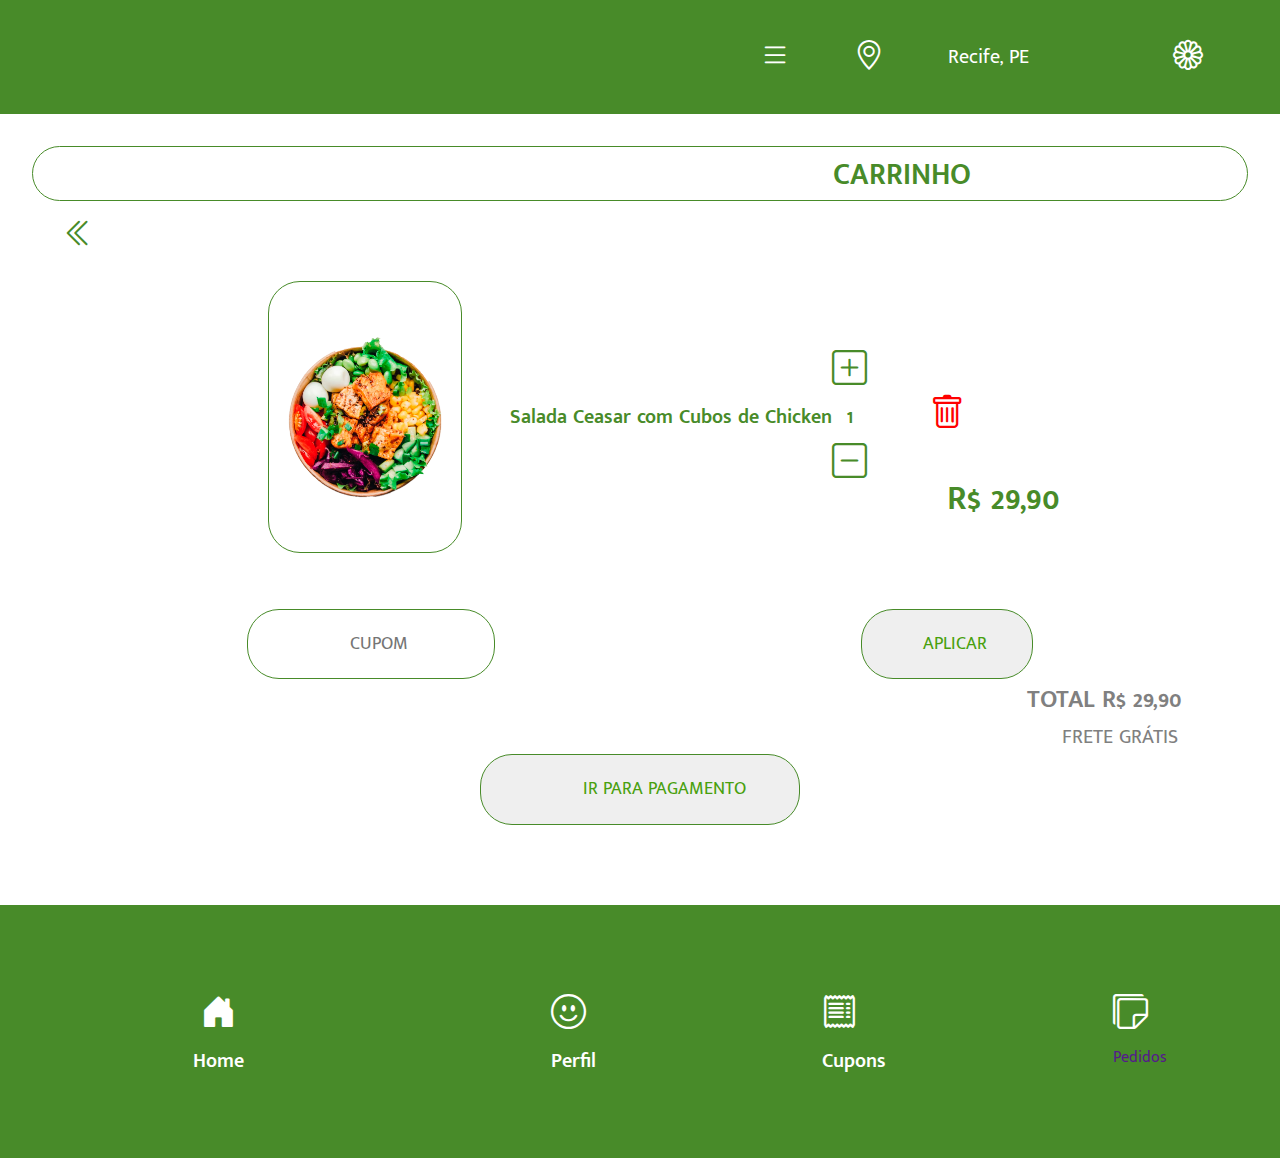
<file: TELAS-DELIVERY/carrinho.html>
<!DOCTYPE html>
<html lang="pt-BR">

<head>
    <title>Carrinho</title>
    <meta charset="UTF-8">
    <meta name="viewport" content="width=device-width, initial-scale=1">
    <link rel="stylesheet" href="https://cdn.jsdelivr.net/npm/bootstrap-icons@1.10.5/font/bootstrap-icons.css">
    <link href="../TELAS-DELIVERY/css/styles-padrao-carrinho.css" rel="stylesheet">
</head>

<body>
    <header class="cabecalho">
        <nav class="barra">
            <ul class="barra-menu">

                <li id="lista"><i class="bi bi-list"></i></li>
                <li id="image-localizacao"><i class="bi bi-geo-alt"></i></li>
                <li>

                    <p class="local">Recife, PE</p>
                </li>
                <li id="logo"><i class="bi bi-flower1"></i></li>
            </ul>
        </nav>
    </header>

    <section id="produtos-carrinho">
        <i class="bi bi-chevron-double-left"></i>
        <p class="nome-carrinho">CARRINHO</p>
        <i class="bi bi-cart-x"></i>


    </section>

    <section id="cards-produtos">
        <div class="card-produto">
            <img src="imagens/food-01.png" alt="Imagem do produto">

        </div>

        <div id="nome-produto">
            <p>Salada Ceasar com Cubos de Chicken</p>
            <div>
                <i class="bi bi-plus-square"></i>
                <p>1</p>
                <i class="bi bi-dash-square"></i>
            </div>
            <div class="lixo-valor">
                <i class="bi bi-trash"></i>
                <p class="valor-unitario"> R$ 29,90</p>
            </div>

        </div>
    </section>




    <section id="desconto">
        <input type="input-text" placeholder="CUPOM" class="input-cupom">
        <button class="botao-aplicar">APLICAR</button>
    </section>

    <section id="total-pagamento">
        <div>
            <p id="titulo-total"> TOTAL R$ 29,90 </p>
            <p id="titulo-frete"> FRETE GRÁTIS </p>
        </div>

        <button id="pagamento"> IR PARA PAGAMENTO </button>
    </section>



    <footer id="footer" class="footer">
        <section>
            <ul class="footer-card">
                <li class="footer-item">
                    <a href="home.html"><i class="bi bi-house-door-fill"></i>
                        <p class="footer-nome-item">Home</p>
                    </a>
                </li>
                <li>
                    <a href="login.html"><i class="bi bi-emoji-smile"></i>
                        <p class="footer-nome-perfil">Perfil</p>
                    </a>
                </li>
                <li>
                    <a href=""><i class="bi bi-receipt"></i>
                        <p class="footer-nome-cupons">Cupons</p>
                    </a>
                </li>

                <li>
                    <a href=""><i class="bi bi-stickies"></i>
                        <p class="footer-pedidos">Pedidos</p>
                    </a>
                </li>
            </ul>
    </footer>
    <script src="../JS/script.carrinho.js"></script>


    </section>
    </main>
</body>

</html>
</file>
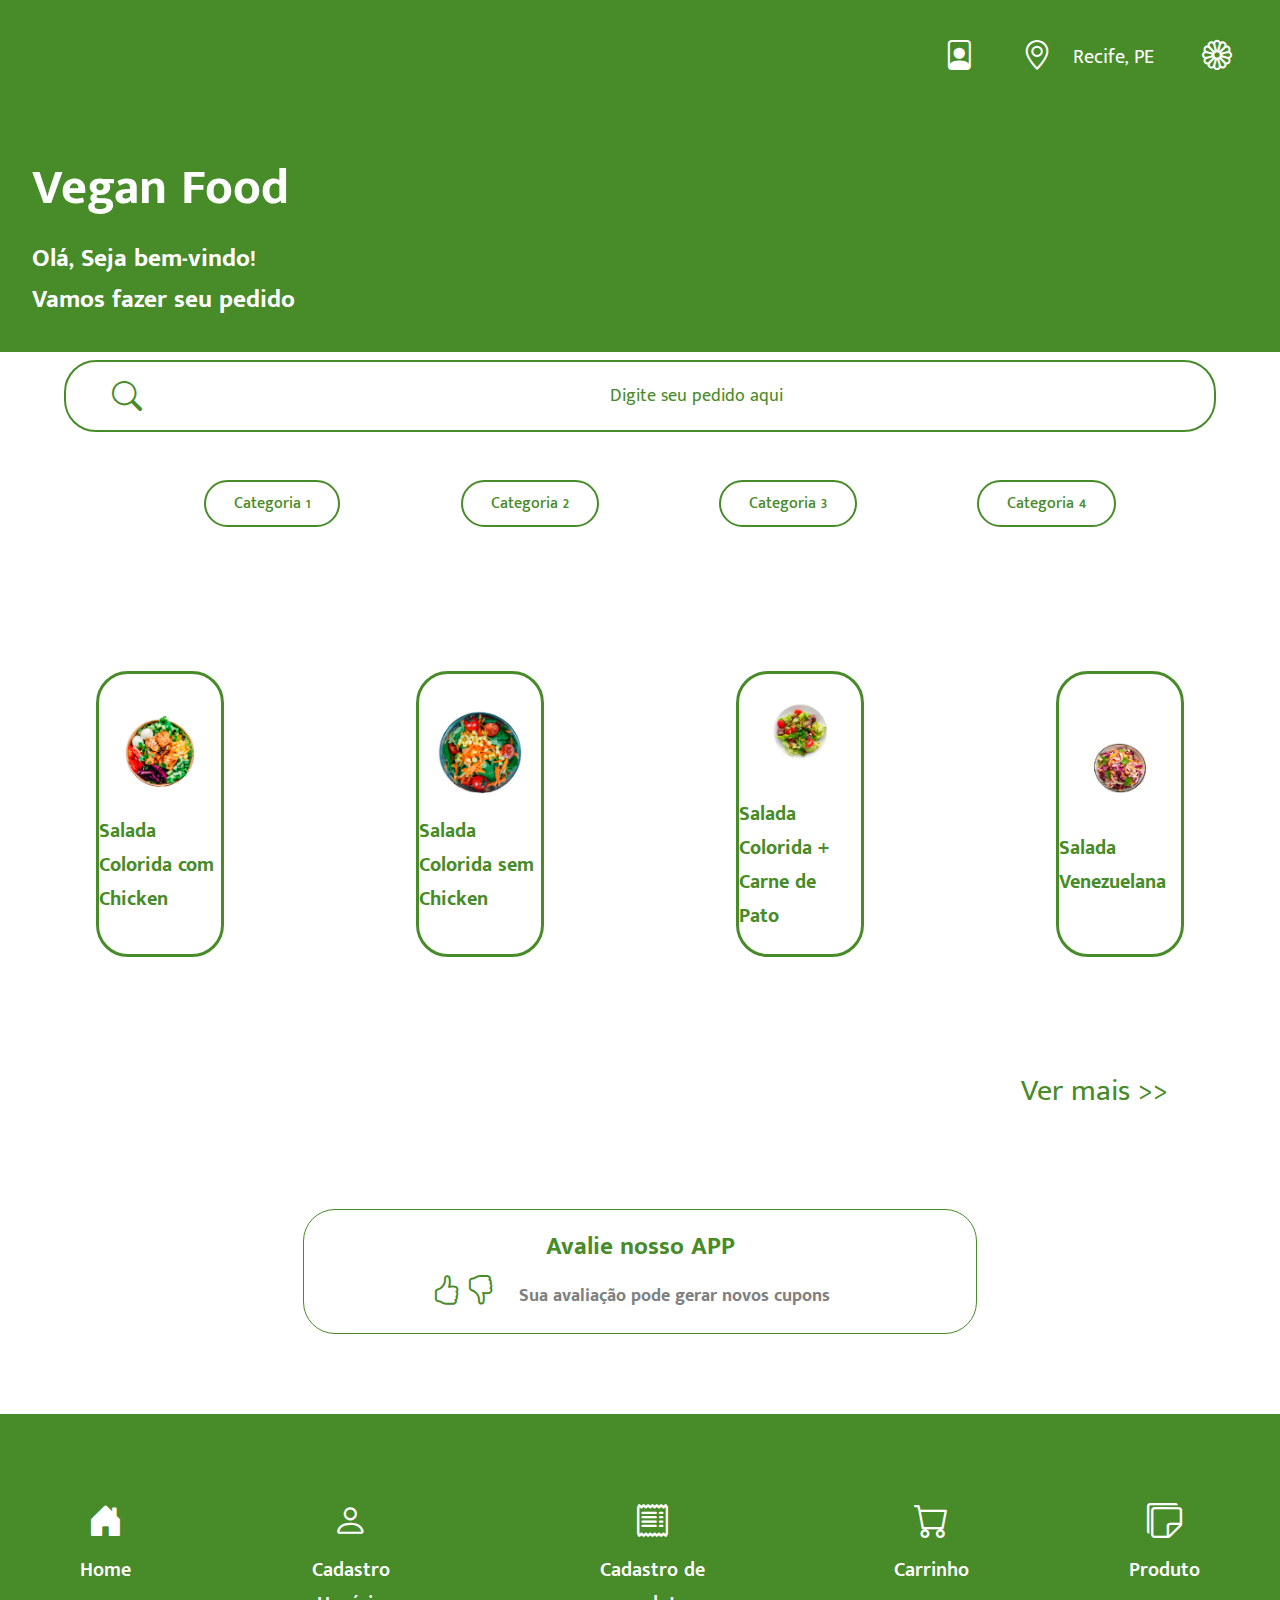
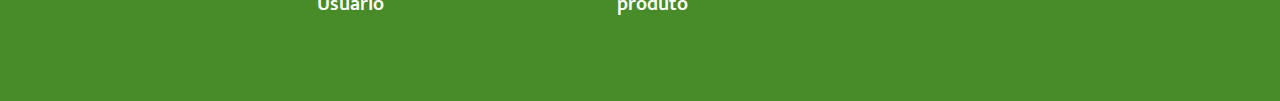
<file: TELAS-DELIVERY/home.html>
<!DOCTYPE html>
<html lang="pt-BR">

<head>
    <title>Vegan Food - Comidas Naturais</title>
    <meta charset="UTF-8">
    <meta name="viewport" content="width=device-width, initial-scale=1">
    <link rel="stylesheet" href="https://cdn.jsdelivr.net/npm/bootstrap-icons@1.10.5/font/bootstrap-icons.css">
    <link href="css/styles-padrao.css" rel="stylesheet">


</head>

<body>
    <header class="cabecalho">
        <nav class="barra">
            <ul class="barra-menu">
                <a href="login.html"><i class="bi bi-file-person"></i></i></li>
                </a>

                <li id="imagem-localizacao"><i class="bi bi-geo-alt"></i>
                    <p class="local"> Recife, PE</p>


                    <i class="logo"></i>
                    <i class="bi bi-flower1"></i>

            </ul>
        </nav>
    </header>

    <main>
        <section id="mensagens-inicio">
            <h1 id="nome-empresa"> Vegan Food</h1>
            <h2 class="mensagem">Olá, Seja bem-vindo!</h2>
            <h3 class="mensagem"> Vamos fazer seu pedido</h3>
        </section>

        <section id="input">
            <i class="bi bi-search"></i>
            <input id="input-text" type="text" placeholder="Digite seu pedido aqui">
        </section>

        <section id="categorias">
            <ul id="categoria-ul">
                <a href="" class="categoria-a">
                    <li class="categoria">Categoria 1</li>
                </a>
                <a href="" class="categoria-a">
                    <li class="categoria">Categoria 2</li>
                </a>
                <a href="" class="categoria-a">
                    <li class="categoria">Categoria 3</li>
                </a>
                <a href="" class="categoria-a">
                    <li class="categoria">Categoria 4</li>
                </a>
            </ul>
        </section>


        <section id="cards-produtos">
            <div class="card-produto">
                
                <img src="imagens/food-01.png" alt="Salada colorida com Chicken">
                <h3 class="nome-do-produto">Salada Colorida com Chicken</h1>
            </div>
            <div class="card-produto">
                <img src="imagens/food-02.png" alt="Salada colorida sem Chicken">
                <h3 class="nome-do-produto">Salada Colorida sem Chicken</h1>
            </div>
            <div class="card-produto">
                <img src="imagens/food-03.png" alt="Salada colorida com carne de pato">
                <h3 class="nome-do-produto">Salada Colorida + Carne de Pato</h1>
            </div>
            <div class="card-produto">
                <img src="imagens/food-04.png" alt="Salada Venezuelana">
                <h3 class="nome-do-produto">Salada Venezuelana</h1>
            </div>


        </section>

        <div id="ver-mais">
            <a href="">Ver mais >></a>
        </div>

        <section id="avaliacao">
            <p id="titulo-avaliacao">Avalie nosso APP</p>
            <i class="bi bi-hand-thumbs-up"></i>
            <i class="bi bi-hand-thumbs-down"></i>
            <span id="frase-avaliacao"> Sua avaliação pode gerar novos cupons</span>
        </section>

        <footer id="footer" class="footer">
            <ul class="footer-card">

                <a href="home.html">
                    <li class="footer-item">
                        <i class="bi-house-door-fill"></i>
                        <p class="footer-nome-item">Home</p>

                    </li>

                </a>

                <a href="cadastro.html">
                    <li class="footer-item">
                        <i class="bi bi-person"></i>
                        <p class="footer-nome-item">Cadastro Usuário</p>

                    </li>

                </a>

                <a href="cadastro_produto.html">
                    <li class="footer-item">
                        <i class="bi bi-receipt"></i>
                        <p class="footer-nome-item">Cadastro de produto</p>
                </a>
                </li>


                <a href="carrinho.html">
                    <li class="footer-item">
                        <i class="bi bi-cart"></i>
                        <p class="footer-nome-item">Carrinho</p>
                </a>

                </li>
                </a>
                <a href="produto.html">
                    <li class="footer-item">
                        <i class="bi bi-stickies"></i>
                        <p class="footer-nome-item">Produto</p>
                    </li>
                </a>
            </ul>
        </footer>
        </section>
    </main>
</body>

</html>
</file>
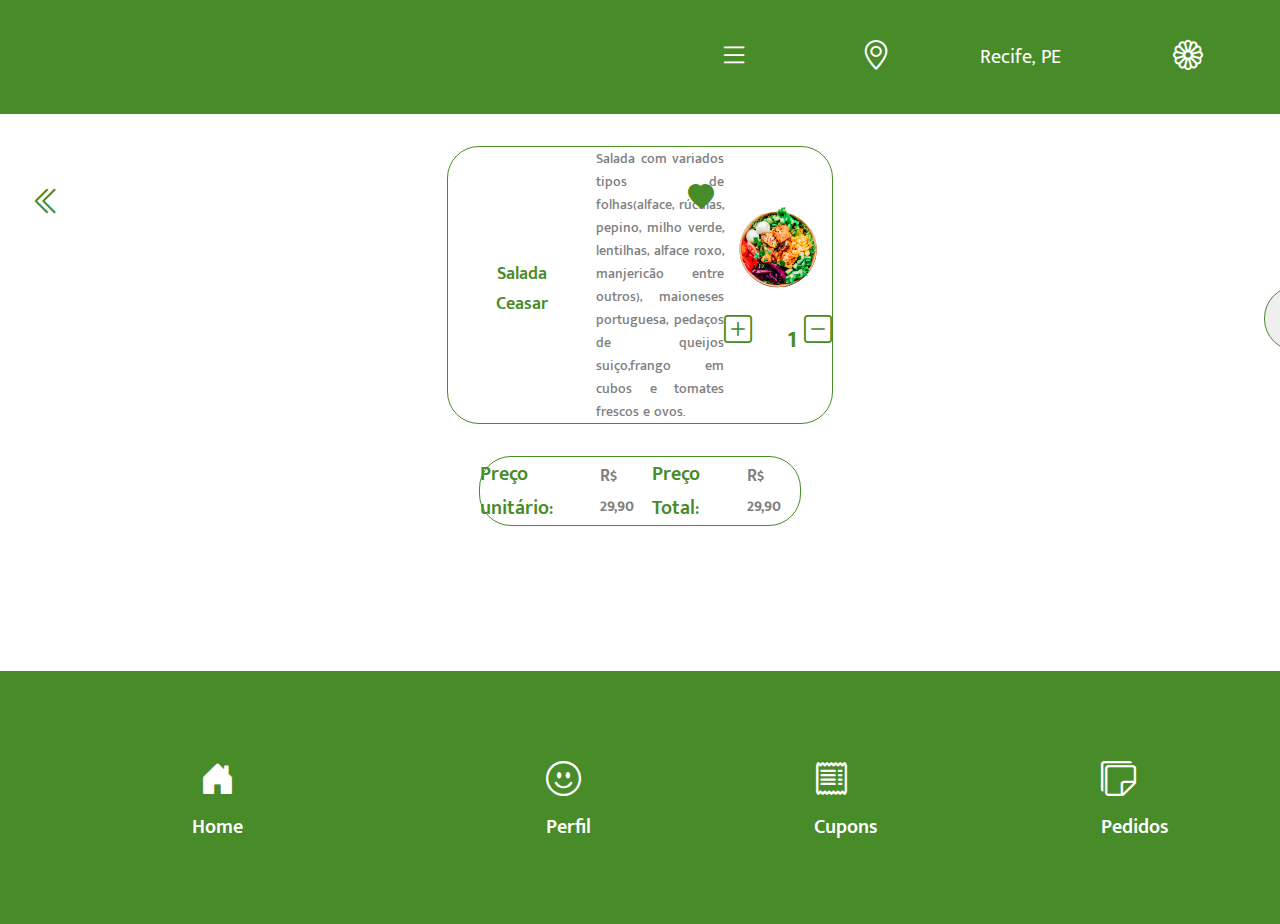
<file: TELAS-DELIVERY/produto.html>
<!DOCTYPE html>
<html lang="pt-BR">

<head>
    <title>Produto</title>
    <meta charset="UTF-8">
    <meta name="viewport" content="width=device-width, initial-scale=1">
    <link rel="stylesheet" href="https://cdn.jsdelivr.net/npm/bootstrap-icons@1.10.5/font/bootstrap-icons.css">
    <link href="css/styles-padrao-produto.css" rel="stylesheet">
</head>

<body>
    <header class="cabecalho">
        <nav class="barra">
            <ul class="barra-menu">
                <li><i class="bi bi-list"></i></li>
                <li ID="imagem-localizacao"><i class="bi bi-geo-alt"></i></li>
                <li>
                    <p class="local">Recife, PE</p>
                </li>
                <li><i class="bi bi-flower1"></i></li>
            </ul>
        </nav>
    </header>


   <i class="bi bi-chevron-double-left">


    </i>


    <i class="bi bi-heart-fill"></i>


    <section id="cards-produtos">
        <div class="card-produto">
            <h1 class="titulo-produto">Salada Ceasar</h1>
            <p class="titulo">Salada com variados tipos de folhas(alface, rúculas, pepino, milho verde, lentilhas,
                alface roxo, manjericão entre outros), maioneses portuguesa, pedaços de queijos suiço,frango em cubos e
                tomates frescos e ovos.</p>
            <div class="imagem-salada">
                <img src="imagens/food-01.png" alt="Salada Ceaser com pedaçõs de frango">
                <div class="icones">
                </div>
                <i class="bi bi-plus-square"></i>
                <p class="numero-produto">1</p>
                <i class="bi bi-dash-square"></i>
            </div>
    </section>

    <div class="quadro-preco">
        <p class="preco-unico">Preço unitário: </p>
        <p class="valor-unitario"> R$ 29,90</p>

        <p class="total">Preço Total:</p>
        <p class="valor-total">R$ 29,90</p>
    </div>
    <i class="bi bi-cart-plus"></i>
    <button class="carrinho">ADICIONAR AO CARRINHO</button>
    <div>


    </div>

    </div>
    </section>


    <footer id="footer" class="footer">
        <ul class="footer-card">
            <li class="footer-item">
                <a href="home.html"><i class="bi bi-house-door-fill"></i>
                    <p class="footer-nome-item">Home</p>
                </a>
            </li>
            <li>
                <a href="login.html"><i class="bi bi-emoji-smile"></i>
                    <p class="footer-nome-perfil">Perfil</p>
                </a>
            </li>
            <li>
                <a href=""><i class="bi bi-receipt"></i>
                    <p class="footer-nome-cupons">Cupons</p>
                </a>
            </li>

            <li>
                <a href="produto.html"><i class="bi bi-stickies"></i>
                    <p class="footer-nome-pedidos">Pedidos</p>
                </a>
            </li>
    </footer>

    <script src="../JS/script-produto.js"></script>
    </section>
    </main>
</body>


</html>
</file>
<file: TELAS-DELIVERY/css/styles-padrao-carrinho.css>
@import url('https://fonts.googleapis.com/css2?family=Mukta+Malar:wght@300&display=swap');

* {
    font-family: 'Mukta Malar', Arial, Helvetica, sans-serif;
    padding: 0;
    margin: 0;
}

body {
    min-height: 100vh;
    /*unidade vh(a altura do viewport), permitindo que o body defina o minimo de altura com base na altura total de viewport do usuário*/
}

:root {
    --background-clean: #488b29;
    --cor-da-empresa: white;
}



/* estilização do header - NAV */


.cabecalho {
    width: 100%;
    background-color: #488b29;
}

.menu {
    display: flex;
}

.barra .barra-menu {
    display: flex;
    align-items: center;
    justify-content: flex-end;

}

.barra-menu li {
    list-style: none;
    padding: 2rem;
    color: black;
}

.bi-geo-alt {
    font-size: 30px;
    color: var(--cor-da-empresa);
}

.nome-localizacao {
    font-size: 40px;
    padding-left: 0;
    padding-right: 5rem;
}



.bi-flower1 {
    justify-content: center;
    align-items: center;
    text-align: center;
    padding-right: 2.8rem;
    font-size: 30px;
    color: var(--cor-da-empresa);
}

.bi-list {
    font-size: 30px;
    color: var(--cor-da-empresa);
}

.local {
    align-items: center;
    justify-content: center;
    font-size: 20px;
    padding-left: 0;
    padding-right: 5rem;
    color: white;
}

section#produtos-carrinho {
    padding: 2rem;
    background-color: var(--cor-da-empresa);
}

/* Estilização da seção das mensagens */
.nome-carrinho {
    border: solid 1px var(--background-clean);
    border-radius: 2rem;
    display: flex;
    font-weight: 600;
    color: var(--background-clean);
    font-size: 30px;
    padding-top: .2rem;
    padding-left: 50rem;
    text-align: center;

}


/* Estilização da seção ícones do carrinho e volta */

.bi-chevron-double-left {
    color: var(--background-clean);
    font-size: 30px;
    padding-top: 4rem;
    padding-left: 2rem;
    position: absolute;


}


i.bi-cart-x {
    position: absolute;
    color: var(--background-clean);
    padding-top: .4rem;
    padding-left: 103rem;
    font-size: 30px;
}

/* Estilização da seção cards imagens */

section#cards-produtos {
    display: flex;
    align-content: center;
    justify-content: center;
}

.card-produto {
    display: flex;
    margin: 3rem;
    border-radius: 2rem;
    border: solid 1px var(--background-clean);
    justify-content: center;
    align-items: center;
    width: 15%;
    align-content: center;
}

.card-produto img {

    display: flex;
    width: 100%;
    margin: auto;
    justify-content: center;
    align-items: center;
}


/* Estilização texto/posição dos ícones */

div#nome-produto {
    display: flex;
    color: #488b29;
    font-size: 20px;
    align-items: center;
    font-weight: 600;
    text-align: center;

}

i.bi-plus-square {
    font-size: 35px;

}

i.bi-dash-square {
    font-size: 35px;



}

i.bi-trash {
    margin: auto;
    text-align: center;
    display: block;
    color: red;
    font-size: 35px;
    padding-top: 5rem;
    padding-right: 2rem;



}

.valor-unitario {
    margin: auto;
    text-align: center;
    display: block;
    padding-top: 1.5rem;
    padding-left: 5rem;
    font-size: 35px;
}

/* Estilização da seção cupom/pagamento*/

section#desconto {
    display: flex;
    padding-top: .5rem;
    width: 90%;
    margin: auto;
    align-items: center;

}

.input-cupom {
    display: block;
    margin: auto;
    font-size: 18px;
    border: solid 1px var(--background-clean);
    border-radius: 2rem;
    width: 20%;
    left: 30rem;
    padding: 1.2rem 0 1.2rem;
    padding-left: 1rem;
    text-align: center;
    color: rgb(72, 160, 13)
}

.botao-aplicar {
    margin: auto;
    font-size: 18px;
    border: solid 1px var(--background-clean);
    border-radius: 2rem;
    width: 15%;
    padding: 1.2rem 0 1.2rem;
    padding-left: 1rem;
    text-align: center;
    color: rgb(72, 160, 13)
}

/* Estilização da seção desconto/pagamento*/

#titulo-total {
    display: block;
    font-weight: 600;
    font-size: 25px;
    color: grey;
    text-align: center;
    padding-left: 58rem;
    margin: auto;
}

#titulo-frete {
    display: block;
    font-weight: 400;
    font-size: 20px;
    color: grey;
    text-align: center;
    padding-left: 60rem;
    margin: auto;
}

#pagamento {
    display: block;
    margin: auto;
    font-size: 18px;
    border: solid 1px var(--background-clean);
    border-radius: 2rem;
    width: 25%;
    padding: 1.2rem 0 1.2rem;
    padding-left: 3rem;
    text-align: center;
    color: rgb(72, 160, 13)
}

/*Estilização FOOTER */

.footer {
    background-color: var(--background-clean);
    margin-top: 5rem;
}


.footer-card {
    display: flex;
    justify-content: space-around;
    align-items: baseline;
}

.footer-card a {
    text-decoration: none;
    text-align: center;

}

.footer-card li {
    list-style: none;
}

.footer-item {
    margin: 5rem;
    text-align: center;

}

i.bi-house-door-fill {
    font-size: 35px;
    color: var(--cor-da-empresa);

}

.footer-nome-item {
    font-size: 20px;
    font-weight: 600;
    color: var(--cor-da-empresa)
}

i.bi-emoji-smile {
    font-size: 35px;
    color: var(--cor-da-empresa);

}

.footer-nome-perfil {
    font-size: 20px;
    font-weight: 600;
    color: var(--cor-da-empresa)
}

i.bi-receipt {
    margin: auto;
    text-align: center;
    font-size: 35px;
    color: var(--cor-da-empresa);

}

.footer-nome-cupons {
    font-size: 20px;
    font-weight: 600;
    color: var(--cor-da-empresa);
    margin: auto;
    text-align: center;

}

i.bi-stickies {
    margin: auto;
    text-align: center;
    font-size: 35px;
    color: var(--cor-da-empresa);

}

.footer-nome-pedidos {
    font-size: 20px;
    font-weight: 600;
    color: var(--cor-da-empresa);
    margin: auto;
    text-align: center;

}
</file>
<file: TELAS-DELIVERY/css/styles-padrao.css>
@import url('https://fonts.googleapis.com/css2?family=Mukta+Malar:wght@300&display=swap');

* {
    font-family: 'Mukta Malar', Arial, Helvetica, sans-serif;
    padding: 0;
    margin: 0;
}

body {
    min-height: 100vh;
    /*unidade vh(a altura do viewport), permitindo que o body defina o minimo de altura com base na altura total de viewport do usuário*/
}

:root {
    --background-clean: #488b29;
    --cor-da-empresa: white;
}

/* estilização do header - NAV */

.cabecalho {
    width: 100%;
    background-color: #488b29;
}

.menu {
    display: flex;
}

.barra .barra-menu {
    display: flex;
    align-items: center;
    justify-content: flex-end;

}

.barra-menu li {
    list-style: none;
    padding: 2rem;
    color: black;
}

.bi-file-person {
    font-size: 30px;
    color: var(--cor-da-empresa);

}

ul li#imagem-localizacao {
    align-items: center;
    justify-content: center;
    display: flex;
    padding-right: 0;
    padding-left: 3rem;
    margin-right: .2rem;
}

.bi-geo-alt {
    font-size: 30px;
    color: var(--cor-da-empresa);

    .nome-localizacao {
        font-size: 40px;
        padding-left: 0;
        padding-right: 5rem;
    }

}

.bi-flower1 {
    justify-content: center;
    align-items: center;
    text-align: center;
    padding-right: 2.8rem;
    font-size: 30px;
    color: var(--cor-da-empresa);
}

.local {
    font-size: 20px;
    padding-left: 1.3rem;
    padding-right: 3rem;
    color: white;
}


/* Estilização da seção das mensagens */

section#mensagens-inicio {
    padding: 2rem;
    background-color: var(--background-clean);




}

#nome-empresa {
    font-style: bold;
    font-size: 50px;
    color: var(--cor-da-empresa);
    margin-bottom: .5rem;

}

.mensagem {
    color: var(--cor-da-empresa);
    font-size: 25px;

}

/* Estilização da seção INPUT */


section#input {
    display: flex;
    padding-top: .5rem;
    width: 90%;
    margin: auto;
    align-items: center;
}

i.bi-search {
    position: absolute;
    color: var(--background-clean);
    padding-top: .2rem;
    padding-left: 3rem;
    font-size: 30px;

}

#input-text[type=text] {
    width: 90%;
    margin: auto;
    font-size: 18px;
    border: solid 2px var(--background-clean);
    border-radius: 2rem;
    width: 100%;
    padding: 1.2rem 0 1.2rem;
    padding-left: 7rem;
    text-align: center;
    color: grey
}

/* Estilização da seção CATEGORIA */

section#categorias {
    display: flex;
    justify-content: space-around;

}

#categoria-ul {
    display: flex;
    justify-content: center;



}

.categoria-a {
    margin: 3rem 5rem;
    text-decoration: none;
    justify-content: center;

}

li.categoria {
    margin: auto;


}

.categoria {
    color: var(--background-clean);
    list-style: none;
    border: solid 2px var(--background-clean);
    border-radius: 2rem;
    width: 120%;
    padding: .5rem;
    font-weight: 500;
    text-align: center;
    color: var(--background-clean);
    transition: transform 0.08s ease-in-out;
    transition: box-shadow 0.1s ease-in-out;
}

.categoria:hover {
    background-color: #f3efef;

    transform: scale(1.1);


}

*/ input:focus {
    outline: 0;
}

::-webkit-input-placeholder {
    color: #488b29;
}


/* Estilização da seção PRODUTOS */

section#cards-produtos {
    display: flex;
}

.card-produto {
    display: block;
    margin: 6rem;
    border-radius: 2rem;
    border: solid 3px var(--background-clean);
    justify-content: center;
    align-items: center;
    width: 25%;
    align-content: center;
}


.card-produto img {
    display: block;
    width: 70%;
    margin: auto;
    justify-content: center;
    align-items: center;
}

h3.nome-do-produto {
    display: flex;
    align-items: center;
    justify-content: center;
    margin: auto;
    font-size: 20px;
    color: var(--background-clean);
    margin-top: .2rem;
    margin-bottom: 1.3rem;
}

/* Estilização do VERMAIS */


div#ver-mais {
    display: flex;
    justify-content: flex-end;
    font-size: 30px;
    margin-right: 5rem;
    margin-bottom: 5rem;

}

div#ver-mais a {
    color: var(--background-clean);
    text-decoration: none;
    margin: .8rem 2rem;
}


/*Estilização AVALIAÇÃO */


section#avaliacao {
    text-align: center;
    border: .1rem solid var(--background-clean);
    border-radius: 2rem;
    margin: auto;

    padding: 1rem;
    width: 50%;
    justify-content: center;
    align-items: center;
    font: bold 1rem sans-serif;

}

#titulo-avaliacao {
    font-size: 25px;
    color: var(--background-clean);

}

#frase-avaliacao {
    font-size: 18px;
    color: grey;
    padding: 1.2rem;
    margin: auto;

}

.bi-hand-thumbs-down {
    font-size: 30px;
    color: var(--background-clean);
}

.bi-hand-thumbs-up {
    font-size: 30px;
    color: var(--background-clean);

}






/*Estilização FOOTER */

.footer {
    background-color: var(--background-clean);
    margin-top: 5rem;
}

.footer-card {
    display: flex;
    justify-content: space-around;
    align-items: baseline;
}

.footer-card a {
    text-decoration: none;
    text-align: center;

}

.footer-card li {
    list-style: none;
}

.footer-item {
    margin: 5rem;
    text-align: center;

}

i.bi-house-door-fill {
    font-size: 35px;
    color: var(--cor-da-empresa);

}

i.bi-person {
    font-size: 35px;
    color: var(--cor-da-empresa);
}

i.bi-receipt {
    font-size: 35px;
    color: var(--cor-da-empresa);
}

i.bi-cart {
    font-size: 35px;
    color: var(--cor-da-empresa);
}

i.bi-stickies {
    font-size: 35px;
    color: var(--cor-da-empresa);

}

.footer-nome-item {
    font-size: 20px;
    font-weight: 600;
    color: var(--cor-da-empresa)
}

/* usando media queries para transformar nossa page acessível a telas menores */

@media screen and (max-width: 480px) {
    body {
        width: 100%;
    }

    header {
        display: flex;
    }

    i.bi-geo-alt,
    .nome-localizacao,
    i.bi .bi-flower1 {
        display: none;
    }

    ul.footer-card {
        flex-wrap: wrap;
        margin: auto;
        justify-content: center;
    }

    .footer-card a {
        width: 100%;

    }

    i.bi-search {
        position: absolute;
        margin-right: 3rem;
        padding-left: 2rem;
    }

    #categoria-ul {
        flex-wrap: wrap;
    }

    #cards-produtos {
        flex-wrap: wrap;

    }

    div.card-produto {
        width: 100%;
    }

    span#frase-avalicao {
        display: none;
    }
}

;
</file>
<file: TELAS-DELIVERY/css/styles-padrao-produto.css>
@import url('https://fonts.googleapis.com/css2?family=Mukta+Malar:wght@300&display=swap');

* {
    font-family: 'Mukta Malar', Arial, Helvetica, sans-serif;
    padding: 0;
    margin: 0;
}

body {
    min-height: 100vh;
    /*unidade vh(a altura do viewport), permitindo que o body defina o minimo de altura com base na altura total de viewport do usuário*/
}

:root {
    --background-clean: #488b29;
    --cor-da-empresa: white;
}

/* estilização do header - NAV */

.cabecalho {
    width: 100%;
    background-color: #488b29;
}

.menu {
    display: flex;
}

.barra .barra-menu {
    display: flex;
    align-items: center;
    justify-content: flex-end;

}

.barra-menu li {
    list-style: none;
    padding: 2rem;
    color: black;
}

.bi-list {
    font-size: 30px;
    color: var(--cor-da-empresa);

}

ul li#imagem-localizacao {
    display: flex;
    padding-right: 0;
    padding-left: 5rem;
    margin-right: .8rem;
}

.bi-geo-alt {
    font-size: 30px;
    color: var(--cor-da-empresa);

    .nome-localizacao {
        font-size: 40px;
        padding-left: 0;
        padding-right: 5rem;
    }
}

.bi-flower1 {
    justify-content: center;
    align-items: center;
    text-align: center;
    padding-right: 2.8rem;
    font-size: 30px;
    color: var(--cor-da-empresa);
}


.local {
    font-size: 20px;
    padding-left: 2.8rem;
    padding-right: 3rem;
    color: white;
}

/* Estilização da seção ícones do voltar/coração */

.bi-chevron-double-left {
    color: var(--background-clean);
    font-size: 30px;
    padding-top: 4rem;
    padding-left: 2rem;
    position: absolute;
}

.bi-heart-fill {
    position: absolute;
    color: var(--background-clean);
    padding-top: 4rem;
    padding-left: 43rem;
    font-size: 30px;
}

/* Estilização da seção card produto*/

section#cards-produtos {
    display: flex;
    align-content: center;
    justify-content: center;
}

.card-produto {
    justify-content: center;
    display: flex;
    margin: 2rem;
    border-radius: 2rem;
    border: solid 1px var(--background-clean);


    width: 30%;

}

.card-produto img {

    display: flex;
    padding-top: 2rem;
    width: 90%;
    margin: auto;

}


/*estilizacao texto */
.titulo-produto {
    font-size: 18px;
    font-weight: 600;
    padding-top: 4rem;
    color: var(--background-clean);
    justify-content: center;
    text-align: center;
    display: flex;
    margin: 3rem;

}

.titulo {
    color: gray;
    text-align: justify;
    font-family: 'Mukta Malar', Arial, Helvetica, sans-serif;
    margin: auto;
    align-items: center;
    font-size: 14px;
    font-weight: 500;
}

/* Estilização posição dos ícones */
i.bi-plus-square {
    margin: auto;
    display: flex;
    padding-bottom: .8rem;
    padding-right: 8rem;
    justify-content: center;
    align-items: center;
    position: absolute;
    color: var(--background-clean);
    font-size: 28px;

}

i.bi-dash-square {
    margin: auto;
    position: relative;
    color: var(--background-clean);
    font-size: 28px;
    display: flex;
    align-items: center;
    justify-content: center;
    padding-left: 5rem;
    padding-bottom: 1rem;
}

.numero-produto {
    padding-left: 4rem;
    padding-bottom: .8rem;
    display: flex;
    position: absolute;
    font-size: 28px;
    font-weight: 600;
    color: var(--background-clean);
}

/* Estilização preço unitário/total */

div.quadro-preco {
    width: 25%;
    border-radius: 2rem;
    border: solid 1px var(--background-clean);
    color: var(--background-clean);
    position: relative;
    display: flex;
    align-items: center;
    font-size: 20px;
    font-weight: 600;
    justify-content: center;
    margin: auto;
}

.valor-unitario {
    justify-content: center;
    font-size: 18px;
    color: grey;
    display: flex;
    justify-content: center;
}

.valor-total {
    justify-content: center;
    font-size: 18px;
    color: grey;
    display: flex;
    justify-content: center;
}

/* Estilização carrinho */

i.bi-cart-plus {
    margin: auto;
    top: 10rem;
    left: 106rem;
    position: absolute;
    color: var(--background-clean);
    font-size: 42px;
    display: flex;

}

/* Estilização botão adicionar */

.carrinho {
    bottom: 15rem;
    left: 79rem;
    position: relative;
    margin: auto;
    font-size: 15px;
    border: solid 1px var(--background-clean);
    border-radius: 2rem;
    width: 20%;
    padding: 1.2rem 2rem 1.2rem;
    text-align: center;
    color: rgb(72, 160, 13);

}

/*Estilização FOOTER */

.footer {
    background-color: var(--background-clean);
    margin-top: 5rem;
}

.footer-card {
    display: flex;
    justify-content: space-around;
    align-items: baseline;
}

.footer-card a {
    text-decoration: none;
    text-align: center;

}


.footer-card li {
    list-style: none;
}

.footer-item {
    margin: 5rem;
    text-align: center;

}

i.bi-house-door-fill {
    font-size: 35px;
    color: var(--cor-da-empresa);

}

.footer-nome-item {
    font-size: 20px;
    font-weight: 600;
    color: var(--cor-da-empresa)
}

i.bi-emoji-smile {
    font-size: 35px;
    color: var(--cor-da-empresa);

}

.footer-nome-perfil {
    font-size: 20px;
    font-weight: 600;
    color: var(--cor-da-empresa)
}

i.bi-receipt {
    align-items: center;
    justify-content: center;
    margin: auto;
    font-size: 35px;
    color: var(--cor-da-empresa);
}

.footer-nome-cupons {
    justify-content: center;
    align-items: center;
    margin: auto;
    font-size: 20px;
    font-weight: 600;
    color: var(--cor-da-empresa)
}

i.bi-stickies {
    align-items: center;
    justify-content: center;
    margin: auto;
    font-size: 35px;
    color: var(--cor-da-empresa);
}

.footer-nome-pedidos {
    justify-content: center;
    align-items: center;
    margin: auto;
    font-size: 20px;
    font-weight: 600;
    color: var(--cor-da-empresa);
}

i.bi-heart-fill{
    text-shadow: 1px 1px var(--background-clean);
    font-size: 25px;
    color: var(--background-clean);
}

i.red{
    color:red;
}

/*i.bi-heart-fill:hover{
    color: var(--background-clean);
}*/
</file>
